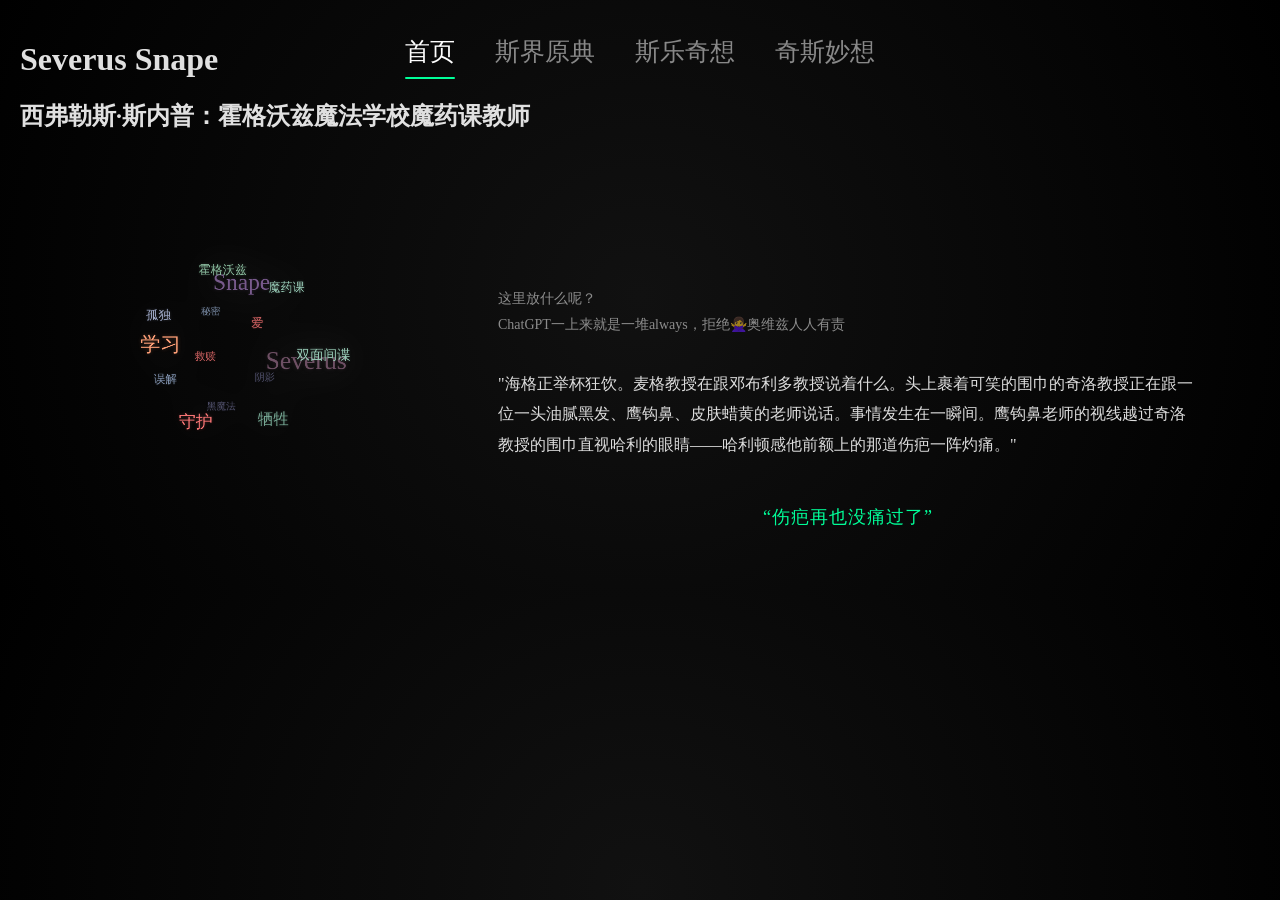
<file: index.html>
<!DOCTYPE html>
<html lang="zh">
<head>
    <meta charset="UTF-8">
    <title>Severus Snape</title>
    <link rel="stylesheet" href="./assets/css/main.css">
</head>
<body>

<div class="fog"></div>

<header class="fade-in">
    <h1>Severus Snape</h1>
    <h2>西弗勒斯·斯内普：霍格沃兹魔法学校魔药课教师</h2>
</header>

<nav class="nav fade-in">
    <a href="index.html" class="active">首页</a>
    <a href="./Pages/quote.html">斯界原典</a>
    <a href="./Pages/music.html">斯乐奇想</a>
    <a href="./Pages/ideas.html">奇斯妙想</a>
</nav>

<div class="layout">

    <!-- 左侧：关键词云 -->
    <div class="sphere-container">

        <canvas id="tagCanvas" width="800" height="800"></canvas>
    </div>
    <!-- 右侧：文字 -->
    <section class="fade-in story">

        <p class="intro">
            这里放什么呢？<br>
            ChatGPT一上来就是一堆always，拒绝🙅‍♀️奥维兹人人有责
        </p> 

        <blockquote>
            "海格正举杯狂饮。麦格教授在跟邓布利多教授说着什么。头上裹着可笑的围巾的奇洛教授正在跟一位一头油腻黑发、鹰钩鼻、皮肤蜡黄的老师说话。事情发生在一瞬间。鹰钩鼻老师的视线越过奇洛教授的围巾直视哈利的眼睛——哈利顿感他前额上的那道伤疤一阵灼痛。"
        </blockquote>

        <p class="ending">
            “伤疤再也没痛过了”
        </p>

    </section>
    

</div>


<script src="./assets/js/core/main.js"></script>
<script src="./assets/js/ui/effects.js"></script>
<script src="./assets/js/features/tagCloud.js"></script>

</body>
</html>
</file>
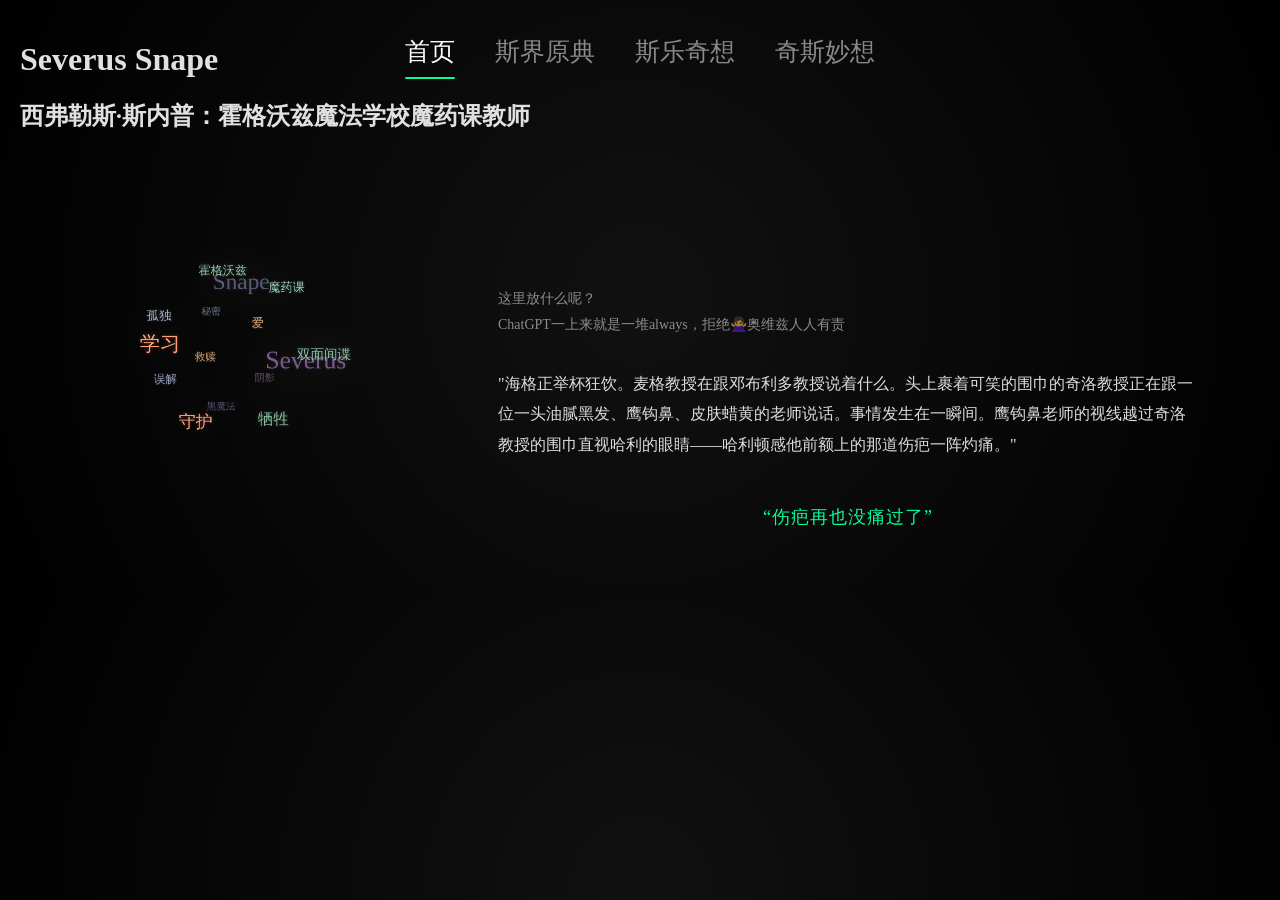
<file: Pages/index.html>
<!DOCTYPE html>
<html lang="zh">
<head>
    <meta charset="UTF-8">
    <title>Severus Snape</title>
    <link rel="stylesheet" href="../assets/css/main.css">
</head>
<body>

<div class="fog"></div>

<header class="fade-in">
    <h1>Severus Snape</h1>
    <h2>西弗勒斯·斯内普：霍格沃兹魔法学校魔药课教师</h2>
</header>

<nav class="nav fade-in">
    <a href="index.html" class="active">首页</a>
    <a href="quote.html">斯界原典</a>
    <a href="music.html">斯乐奇想</a>
    <a href="ideas.html">奇斯妙想</a>
</nav>

<div class="layout">

    <!-- 左侧：关键词云 -->
    <div class="sphere-container">

        <canvas id="tagCanvas" width="800" height="800"></canvas>
    </div>
    <!-- 右侧：文字 -->
    <section class="fade-in story">

        <p class="intro">
            这里放什么呢？<br>
            ChatGPT一上来就是一堆always，拒绝🙅‍♀️奥维兹人人有责
        </p> 

        <blockquote>
            "海格正举杯狂饮。麦格教授在跟邓布利多教授说着什么。头上裹着可笑的围巾的奇洛教授正在跟一位一头油腻黑发、鹰钩鼻、皮肤蜡黄的老师说话。事情发生在一瞬间。鹰钩鼻老师的视线越过奇洛教授的围巾直视哈利的眼睛——哈利顿感他前额上的那道伤疤一阵灼痛。"
        </blockquote>

        <p class="ending">
            “伤疤再也没痛过了”
        </p>

    </section>
    

</div>


<script src="../assets/js/core/main.js"></script>
<script src="../assets/js/ui/effects.js"></script>
<script src="../assets/js/features/tagCloud.js"></script>

</body>
</html>
</file>
<file: assets/css/main.css>
/* =========================
   🌐 基础稳定层
========================= */

html {
    overflow-y: scroll;
}

body {
    margin: 0;
    padding: 20px;
    overflow-x: hidden;

    background: radial-gradient(circle at center, #111 0%, #000 100%);
    color: #e0e0e0;
    font-family: "Georgia", serif;
}

* {
    box-sizing: border-box;
}

/* =========================
   🌫 黑雾背景
========================= */

.fog {
    position: fixed;
    width: 200%;
    height: 200%;
    background: url("https://www.transparenttextures.com/patterns/smoke.png");
    opacity: 0.05;
    animation: moveFog 60s linear infinite;
    pointer-events: none;
}

@keyframes moveFog {
    from { transform: translate(0,0); }
    to { transform: translate(-200px, -200px); }
}

/* =========================
   ✨ 淡入动画
========================= */

.fade-in {
    opacity: 0;
    animation: fadeIn 1.2s ease forwards;
}

@keyframes fadeIn {
    to { opacity: 1; }
}

/* =========================
   🧭 导航栏
========================= */

.nav {

    position: absolute;

    top: 30px;

    left: 50%;

    transform: translateX(-50%);

    display: flex;

    gap: 40px;
}

.nav a {

    position: relative;

    color: #888;

    text-decoration: none;

    padding: 5px 0;

    transition: 0.3s;

    font-size: 25px; /* 👈 这里控制导航栏字体大小 */
}

.nav a:hover,
.nav a.active {

    color: #fff;
}

/* 当前页面下划线 */

.nav a.active::after {

    content: "";

    position: absolute;

    left: 0;

    bottom: -6px;

    width: 100%;

    height: 2px;

    background: #00ff99;

    border-radius: 999px;
}

/* =========================
   📄 内容区域
========================= */

section {
    margin-top: 120px;
    margin-left: 30px;
    max-width: 700px;
}

/* =========================
   🌌 主布局（首页）
========================= */

/* =========================
   🌐 主布局（左右结构）
========================= */
.layout {
    display: flex;
    justify-content: space-between;
    align-items: center;

    width: 90%;
    max-width: 1200px;
    margin: 20px auto;
}

/*    📖 右侧文字区 */
.story {
    flex: 3;
    line-height: 1.9;
}

/* 碎碎念 */
.intro {
    font-size: 14px;
    opacity: 0.6;
    margin-bottom: 30px;
    text-align: left;
}

/* 引用（无竖线版） */
blockquote {
    padding-left: 0;
    margin: 20px 0;
    font-size: 16px;
    line-height: 1.9;
    color: #ddd;
}

/* 结尾（延迟出现） */
.ending {
    opacity: 0;
    animation: fadeIn 1s ease forwards;
    animation-delay: 1s;

    margin-top: 40px;
    font-size: 18px;
    color: #00ff99;
    text-align: center;
    letter-spacing: 1px;
}

/* 淡入动画 */
@keyframes fadeIn {
    from { opacity: 0; }
    to { opacity: 1; }
}

/* 🌌 左侧关键词云区域 */
.sphere-container {
    flex: 1;
    display: flex;
    flex-direction: column;
    align-items: center;
    transform: translateX(-60px); /* ⭐往左挪 */
}

/* canvas 魔法发光 */
#tagCanvas {
    filter: drop-shadow(0 0 20px rgba(255,255,255,0.15));
    max-width: 500px;
    width: 100%;
}




/* =========================
   ✨ 鼠标粒子
========================= */

.light {
    position: absolute;
    width: 6px;
    height: 6px;
    background: #00ff66;
    border-radius: 50%;
    pointer-events: none;
    box-shadow: 0 0 10px #00ff66;
    animation: fadeOut 0.5s forwards;
}

@keyframes fadeOut {
    to {
        opacity: 0;
        transform: scale(3);
    }
}

/* =========================
   🎧 音乐页面（新增）
========================= */

.music-container {
    display: flex;
    gap: 40px;
    width: 90%;
    margin: 160px auto;
}

.music-form,
.music-list {
    flex: 1;
    background: rgba(0,0,0,0.4);
    padding: 20px;
    border-radius: 12px;
}

input {
    width: 100%;
    padding: 10px;
    margin-top: 10px;
    background: #111;
    border: 1px solid #333;
    color: #fff;
}

button {
    margin-top: 10px;
    padding: 8px 16px;
    cursor: pointer;
    background: #00ff66;
    border: none;
    color: #000;
}

ul {
    list-style: none;
    padding: 0;
}



/* =========================
   📱 响应式（手机自动上下排）
========================= */
@media (max-width: 900px) {
    .layout {
        flex-direction: column;
        text-align: center;
    }

    .story {
        text-align: center;
    }

    #tagCanvas {
        max-width: 350px;
    }

    .music-container {
        flex-direction: column;
    }
}
</file>
